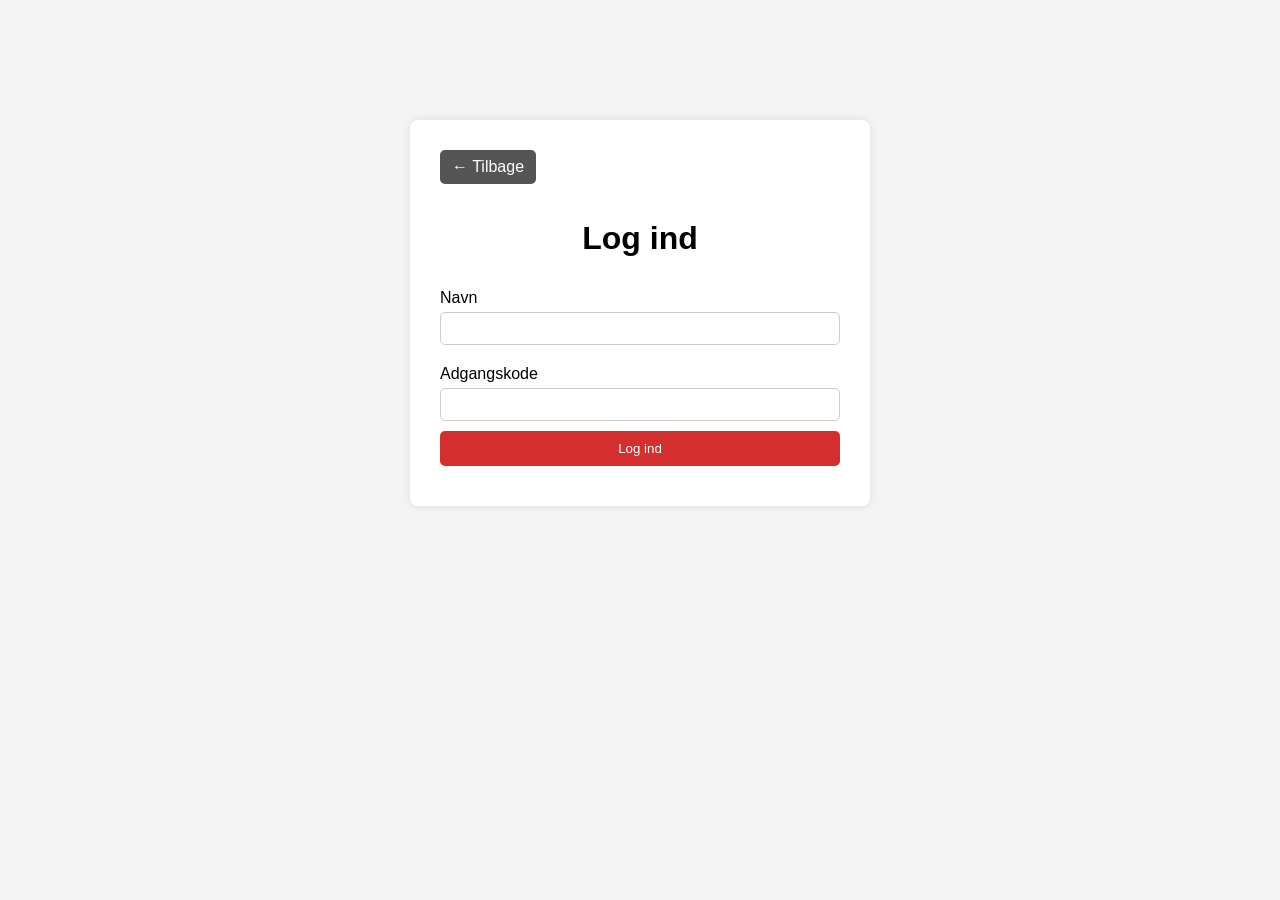
<file: src/main/resources/static/login.html>
<!DOCTYPE html>
<html lang="da">
<head>
    <meta charset="UTF-8">
    <title>Log ind</title>
    <link rel="stylesheet" href="style.css">
</head>

<body>

<div class="form-container">

    <a href="index.html" class="back-btn">← Tilbage</a>

    <h1>Log ind</h1>

    <form id="loginForm">

        <label>Navn</label>
        <input type="text" id="name" name="name" required>

        <label>Adgangskode</label>
        <input type="password" id="password" name="password" required>

        <button type="submit" class="btn">Log ind</button>
        <div id="errorMessage" style="color: red; margin-top: 10px;"></div>

    </form>

</div>

<script>
    document.getElementById('loginForm').addEventListener('submit', async (e) => {
        e.preventDefault();

        const name = document.getElementById('name').value;
        const password = document.getElementById('password').value;
        const errorDiv = document.getElementById('errorMessage');

        try {
            const response = await fetch('/kino/users/login', {
                method: 'POST',
                headers: {
                    'Content-Type': 'application/json'
                },
                body: JSON.stringify({ name, password })
            });

            if (response.ok) {
                const userData = await response.json();
                localStorage.setItem('user', JSON.stringify(userData));
                window.location.href = 'index.html';
            } else {
                errorDiv.textContent = 'Forkert navn eller adgangskode';
            }
        } catch (error) {
            errorDiv.textContent = 'Der opstod en fejl. Prøv igen senere.';
            console.error('Log ind fejl:', error);
        }
    });
</script>

</body>
</html>
</file>
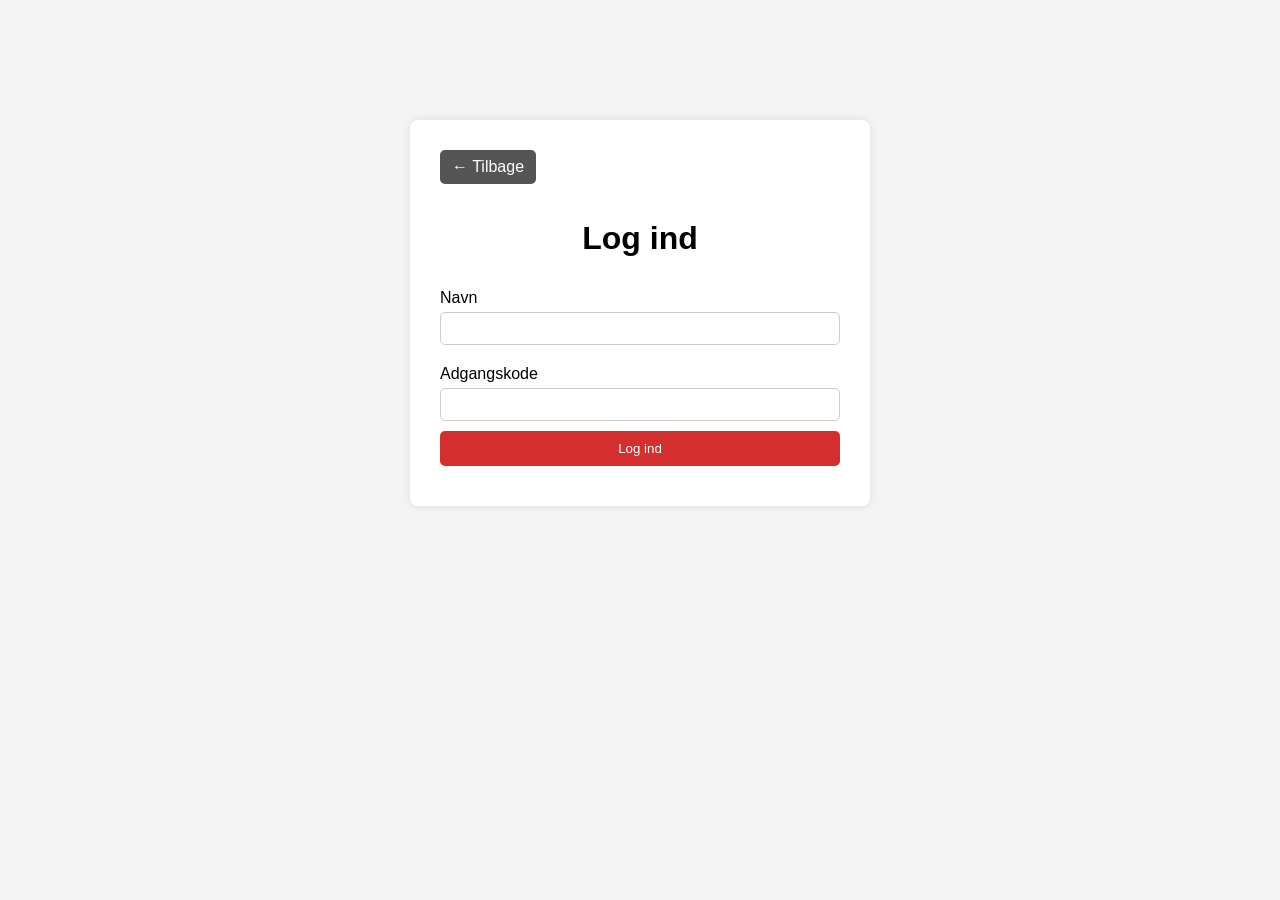
<file: src/main/resources/static/my-reservations.html>
<!DOCTYPE html>
<html lang="da">
<head>
  <meta charset="UTF-8">
  <meta name="viewport" content="width=device-width, initial-scale=1.0">
  <title>Mine Reservationer – KinoXP</title>
  <link rel="stylesheet" href="style.css">
</head>
<body>
<div class="navbar">
  <a href="index.html">← Tilbage til film</a>
  <a href="#" id="logoutLink">Log ud</a>
  <span id="userName" style="color:#d32f2f; margin-left:15px;"></span>
</div>

<div class="container">
  <h1>Mine Reservationer</h1>
  <div id="reservations-container">
    <p style="text-align:center; color:#888; margin-top:60px;">⏳ Henter dine reservationer...</p>
  </div>
</div>

<script>
  const OMDB_API_KEY = '8e71e427';

  async function getPoster(title) {
    try {
      const res = await fetch(`https://www.omdbapi.com/?t=${encodeURIComponent(title)}&apikey=${OMDB_API_KEY}`);
      const data = await res.json();
      return data.Poster && data.Poster !== 'N/A' ? data.Poster : null;
    } catch (e) {
      return null;
    }
  }

  function formatDateTime(dateTime) {
    if (!dateTime) return '–';
    const date = new Date(dateTime);
    return date.toLocaleDateString('da-DK') + ' kl. ' +
            date.toLocaleTimeString('da-DK', { hour: '2-digit', minute: '2-digit' });
  }

  function formatBookingStatus(status) {
    const map = {
      'PENDING':   '<span style="background:#ff9800; color:white; padding:3px 9px; border-radius:5px; font-size:12px;">⏳ Afventer</span>',
      'CONFIRMED': '<span style="background:#4CAF50; color:white; padding:3px 9px; border-radius:5px; font-size:12px;">✅ Bekræftet</span>',
      'CANCELLED': '<span style="background:#9e9e9e; color:white; padding:3px 9px; border-radius:5px; font-size:12px;">❌ Annulleret</span>',
      'EXPIRED':   '<span style="background:#b71c1c; color:white; padding:3px 9px; border-radius:5px; font-size:12px;">⌛ Udløbet</span>'
    };
    return map[status] || status;
  }

  function formatPaymentStatus(status) {
    const map = {
      'AWAITING':  '<span style="background:#ff9800; color:white; padding:3px 9px; border-radius:5px; font-size:12px;">💳 Afventer betaling</span>',
      'PAID':      '<span style="background:#4CAF50; color:white; padding:3px 9px; border-radius:5px; font-size:12px;">💳 Betalt</span>',
      'REFUNDED':  '<span style="background:#2196F3; color:white; padding:3px 9px; border-radius:5px; font-size:12px;">💳 Refunderet</span>',
      'CANCELLED': '<span style="background:#9e9e9e; color:white; padding:3px 9px; border-radius:5px; font-size:12px;">💳 Annulleret</span>'
    };
    return map[status] || status;
  }

  async function deleteReservation(reservationId) {
    if (!confirm('Er du sikker på, at du vil annullere denne reservation?')) return;

    const response = await fetch(`/kino/reservations/${reservationId}`, {
      method: 'DELETE'
    });

    if (response.ok) {
      alert('Reservation annulleret.');
      loadReservations();
    } else {
      alert('Kunne ikke annullere reservationen. Prøv igen.');
    }
  }

  function editReservation(reservationId, movieId) {
    if (!confirm('Vil du ændre denne reservation? Den nuværende reservation slettes når du bekræfter en ny.')) return;
    sessionStorage.setItem('editingReservationId', reservationId);
    window.location.href = `booking.html?movieId=${movieId}`;
  }

  async function loadReservations() {
    const userRaw = localStorage.getItem('user');
    if (!userRaw) {
      alert('Du skal logge ind for at se dine reservationer.');
      window.location.href = 'login.html';
      return;
    }

    const user = JSON.parse(userRaw);
    document.getElementById('userName').textContent = `Logget ind som: ${user.name}`;
    document.getElementById('logoutLink').addEventListener('click', (e) => {
      e.preventDefault();
      localStorage.removeItem('user');
      window.location.href = 'index.html';
    });

    const container = document.getElementById('reservations-container');

    try {
      const response = await fetch(`/kino/reservations/customer/${encodeURIComponent(user.name)}`);
      const reservations = await response.json();

      reservations.sort((a, b) => new Date(a.showingStartTime) - new Date(b.showingStartTime));

      if (!reservations || reservations.length === 0) {
        container.innerHTML = `
          <div style="text-align:center; color:#888; margin-top:60px; font-size:18px;">
            <p>Du har ingen reservationer endnu.</p>
            <a href="index.html" style="color:#d32f2f; text-decoration:none;">🎬 Find en film og bestil nu</a>
          </div>`;
        return;
      }

      container.innerHTML = '';

      for (const res of reservations) {
        const posterUrl = await getPoster(res.movieTitle);
        const card = document.createElement('div');
        card.className = 'movie-card';
        card.innerHTML = `
          ${posterUrl ? `<img src="${posterUrl}" alt="${res.movieTitle}" style="width:70px; border-radius:5px; margin-right:15px; flex-shrink:0;">` : ''}
          <div class="movie-info" style="flex:1;">
            <h2>${res.movieTitle ?? 'Film'}</h2>
            <p>📅 ${formatDateTime(res.showingStartTime)}</p>
            <p>🏛 Sal: ${res.theaterName ?? '–'}</p>
            <p><span class="badge">Reservation #${res.reservationId}</span></p>
            ${res.totalPrice != null ? `<p>💰 Pris: <strong>${res.totalPrice} kr.</strong></p>` : ''}
            <p style="margin-top:8px; display:flex; gap:8px; flex-wrap:wrap;">
              ${formatBookingStatus(res.bookingStatus)}
              ${formatPaymentStatus(res.paymentStatus)}
            </p>
          </div>
          <div style="flex-shrink:0; display:flex; flex-direction:column; gap:8px;">
            <button class="btn" style="background:#555;" onclick="editReservation(${res.reservationId}, ${res.movieId})">Rediger</button>
            <button class="btn" style="background:#b71c1c;" onclick="deleteReservation(${res.reservationId})">Annullér</button>
          </div>
        `;
        container.appendChild(card);
      }

    } catch (error) {
      console.error('Fejl ved hentning af reservationer:', error);
      container.innerHTML = '<p style="text-align:center; color:#888; margin-top:60px;">⚠️ Kunne ikke hente reservationer. Prøv igen senere.</p>';
    }
  }

  loadReservations();
</script>
</body>
</html>
</file>
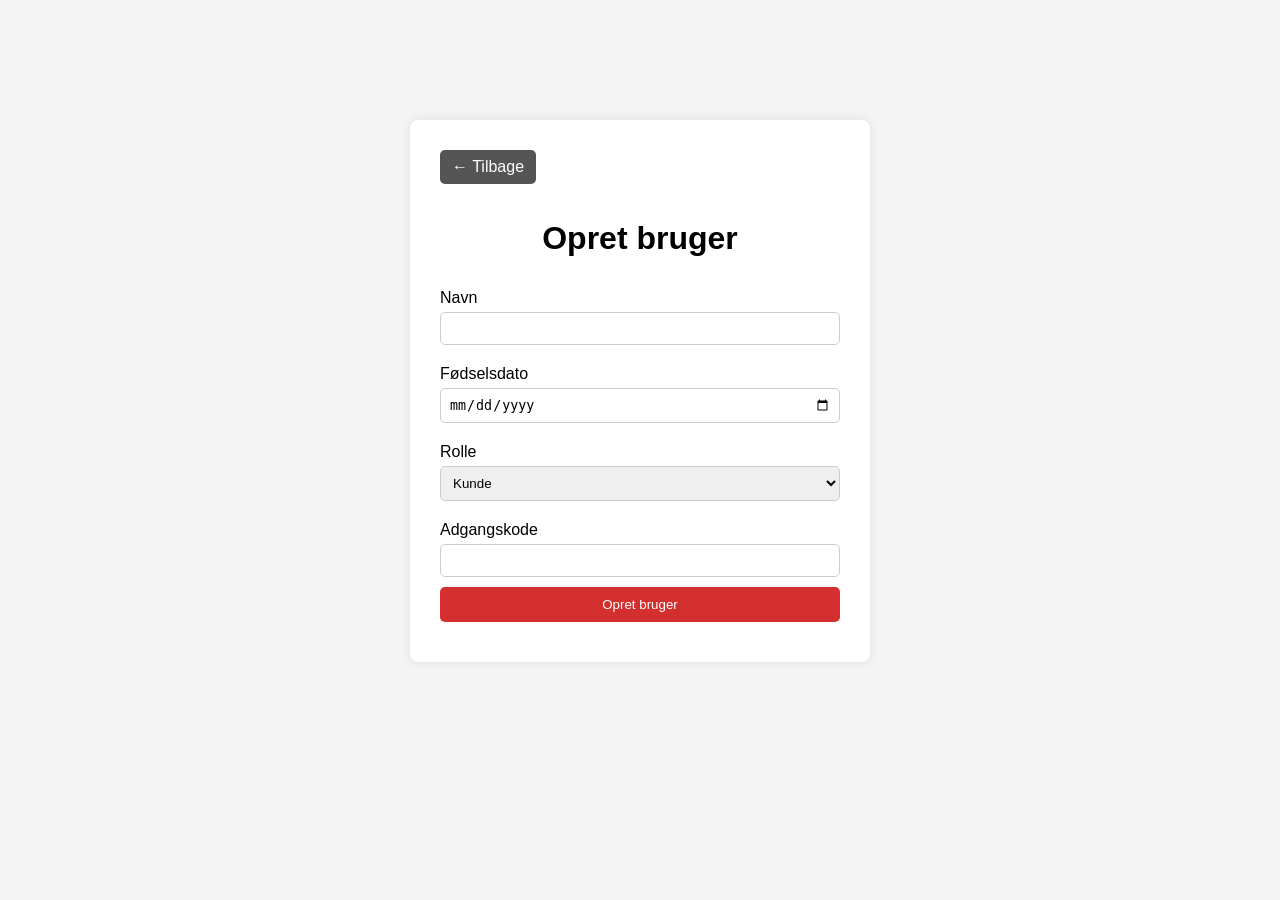
<file: src/main/resources/static/register.html>
<!DOCTYPE html>
<html lang="da">
<head>
    <meta charset="UTF-8">
    <title>Opret bruger</title>
    <link rel="stylesheet" href="style.css">
</head>

<body>

<div class="form-container">

    <a href="index.html" class="back-btn">← Tilbage</a>

    <h1>Opret bruger</h1>

    <form id="registerForm">

        <label>Navn</label>
        <input type="text" id="name" name="name" required>

        <label>Fødselsdato</label>
        <input type="date" id="dateOfBirth" name="dateOfBirth" required>

        <label>Rolle</label>
        <select id="role" name="role">
            <option value="CUSTOMER">Kunde</option>
            <option value="EMPLOYEE">Medarbejder</option>
            <option value="ADMIN">Administrator</option>
        </select>

        <label>Adgangskode</label>
        <input type="password" id="password" name="password" required>

        <button type="submit" class="btn">Opret bruger</button>
        <div id="errorMessage" style="color: red; margin-top: 10px;"></div>

    </form>

</div>

<script>
    document.getElementById('registerForm').addEventListener('submit', async (e) => {
        e.preventDefault();

        const name = document.getElementById('name').value;
        const dateOfBirth = document.getElementById('dateOfBirth').value;
        const role = document.getElementById('role').value;
        const password = document.getElementById('password').value;
        const errorDiv = document.getElementById('errorMessage');

        const dob = new Date(dateOfBirth);
        if (Number.isNaN(dob.getTime())) {
            errorDiv.textContent = 'Ugyldig fødselsdato.';
            return;
        }

        const today = new Date();
        const minDob = new Date(today.getFullYear() - 13, today.getMonth(), today.getDate());
        if (dob > minDob) {
            errorDiv.textContent = 'Du skal være mindst 13 år for at oprette en bruger.';
            return;
        }

        try {
            const response = await fetch('/kino/users', {
                method: 'POST',
                headers: {
                    'Content-Type': 'application/json'
                },
                body: JSON.stringify({ name, dateOfBirth, role, password })
            });

            if (response.ok) {
                const userData = await response.json();
                localStorage.setItem('user', JSON.stringify(userData));
                window.location.href = 'index.html';
            } else {
                const message = await response.text();
                errorDiv.textContent = message || 'Fejl ved oprettelse af bruger. Prøv igen.';
            }
        } catch (error) {
            errorDiv.textContent = 'Der opstod en fejl. Prøv igen senere.';
            console.error('Registrer fejl:', error);
        }
    });

    (() => {
        const dobInput = document.getElementById('dateOfBirth');
        const today = new Date();
        const maxDob = new Date(today.getFullYear() - 13, today.getMonth(), today.getDate());
        dobInput.max = maxDob.toISOString().slice(0, 10);
    })();
</script>

</body>
</html>
</file>
<file: src/main/resources/static/style.css>
/* --- Global --- */
body {
    font-family: Arial, sans-serif;
    background-color: #f4f4f4;
    margin: 0;
    padding: 20px;
}

/* --- Navbar --- */
.navbar {
    position: absolute;
    top: 15px;
    left: 20px;
}

.navbar a {
    margin-right: 15px;
    text-decoration: none;
    font-weight: bold;
    color: #d32f2f;
}

/* --- Containers --- */
.container {
    max-width: 800px;
    margin: auto;
    background: white;
    padding: 20px;
    border-radius: 8px;
    box-shadow: 0 0 10px rgba(0,0,0,0.1);
}

h1 {
    text-align: center;
}

/* --- Movie Cards --- */
.movie-card {
    border-bottom: 1px solid #ddd;
    padding: 15px 0;
    display: flex;
    justify-content: space-between;
    align-items: center;
}

.movie-info h2, .movie-title {
    margin: 0;
    color: #d32f2f;
}

.movie-info p {
    margin: 5px 0;
    color: #666;
}

/* --- Buttons --- */
.btn {
    background: #d32f2f;
    color: white;
    border: none;
    padding: 10px 15px;
    border-radius: 5px;
    cursor: pointer;
}

.btn:hover {
    background: #b71c1c;
}

.btn-danger {
    background: #d32f2f;
    color: #fff;
    border: none;
    padding: 8px 16px;
    border-radius: 4px;
    cursor: pointer;
}

.btn-danger:hover {
    background: #b71c1c;
}

.btn-secondary {
    background: #555;
    color: white;
    border: none;
    padding: 10px 15px;
    border-radius: 5px;
    cursor: pointer;
}

.btn-secondary:hover {
    background: #333;
}

/* --- Movie Details --- */
.movie-details-container {
    margin-top: 20px;
}

.movie-details-header {
    border-bottom: 2px solid #d32f2f;
    padding-bottom: 10px;
    margin-bottom: 20px;
}

.movie-details-info p {
    font-size: 1.1em;
    margin: 10px 0;
}

.showings-container {
    margin-top: 30px;
}

.showing-list {
    list-style: none;
    padding: 0;
}

.showing-item {
    background: #f9f9f9;
    margin-bottom: 10px;
    padding: 15px;
    border-radius: 5px;
    display: flex;
    justify-content: space-between;
    align-items: center;
    border-left: 5px solid #d32f2f;
}

.showing-info {
    flex-grow: 1;
}

/* --- Login / Register Forms --- */
.form-container {
    max-width: 400px;
    margin: 100px auto;
    background: white;
    padding: 30px;
    border-radius: 8px;
    box-shadow: 0 0 10px rgba(0,0,0,0.1);
}

form {
    display: flex;
    flex-direction: column;
}

label {
    margin-top: 10px;
    margin-bottom: 5px;
}

input, select {
    padding: 8px;
    margin-bottom: 10px;
    border-radius: 5px;
    border: 1px solid #ccc;
}

/* --- Back button --- */
.back-btn {
    display: inline-block;
    margin-bottom: 15px;
    text-decoration: none;
    color: white;
    background: #555;
    padding: 8px 12px;
    border-radius: 5px;
}

.back-btn:hover {
    background: #333;
}

/* --- Seat Grid --- */
.seat-grid-container {
    margin-top: 20px;
    padding: 20px;
    background: #eee;
    border-radius: 8px;
    text-align: center;
}

.screen {
    background: #333;
    color: white;
    padding: 5px;
    margin-bottom: 20px;
    border-radius: 5px;
}

.seat-row {
    display: flex;
    justify-content: center;
    margin-bottom: 5px;
}

.seat {
    width: 30px;
    height: 30px;
    margin: 3px;
    background: #8bc34a;
    border: 1px solid #558b2f;
    border-radius: 5px 5px 0 0;
    cursor: pointer;
    font-size: 0.7em;
    display: flex;
    align-items: center;
    justify-content: center;
}

.seat.cowboy {
    background: #64dd17;
    border-color: #33691e;
}

.seat.sofa {
    background: #2e7d32;
    border-color: #1b5e20;
    color: white;
}

.seat.selected {
    background: #ffeb3b !important;
    border-color: #fbc02d !important;
    color: black !important;
}

.seat.reserved {
    background: #9e9e9e !important;
    border-color: #616161 !important;
    color: black !important;
    cursor: not-allowed;
}

.seat:hover:not(.reserved) {
    background: #cddc39;
}

.booking-summary {
    margin-top: 20px;
    padding: 15px;
    border-top: 2px solid #d32f2f;
}

.booking-summary p {
    font-size: 1.2em;
    margin: 10px 0;
}

.legend {
    display: flex;
    justify-content: center;
    gap: 20px;
    margin-bottom: 15px;
}

.legend-item {
    display: flex;
    align-items: center;
    gap: 5px;
    font-size: 0.9em;
}

.legend-box {
    width: 20px;
    height: 20px;
    border-radius: 3px;
}

/* --- Movie Detail Page --- */
.movie-detail-container {
    max-width: 800px;
    margin: 60px auto 40px;
    padding: 0 20px;
}

.movie-detail-card {
    background: white;
    border-radius: 8px;
    padding: 40px;
    box-shadow: 0 0 10px rgba(0,0,0,0.1);
}

.movie-detail-card h1 {
    color: #d32f2f;
    margin-bottom: 10px;
}

.movie-meta {
    display: flex;
    flex-wrap: wrap;
    gap: 10px;
    margin-bottom: 25px;
}

.badge {
    background-color: #f5f5f5;
    border: 1px solid #ddd;
    border-radius: 20px;
    padding: 5px 15px;
    font-size: 14px;
    color: #333;
}

.badge.age {
    background-color: #d32f2f;
    color: white;
    border-color: #d32f2f;
    font-weight: bold;
}

.badge.long-film {
    background-color: #ff9800;
    color: white;
    border-color: #ff9800;
}

.description {
    font-size: 16px;
    line-height: 1.7;
    color: #444;
    margin-bottom: 30px;
    border-left: 3px solid #d32f2f;
    padding-left: 15px;
}

.price-info {
    background: #fff8f8;
    border: 1px solid #ffcdd2;
    border-radius: 8px;
    padding: 20px;
    margin-bottom: 30px;
}

.price-info h3 {
    color: #d32f2f;
    margin-bottom: 10px;
}

.price-row {
    display: flex;
    justify-content: space-between;
    padding: 5px 0;
    border-bottom: 1px solid #ffcdd2;
    font-size: 15px;
}

.price-row:last-child {
    border-bottom: none;
    font-weight: bold;
    color: #d32f2f;
}

.showings-section h3 {
    color: #d32f2f;
    margin-bottom: 15px;
}

.showing-card {
    background: #f9f9f9;
    border: 1px solid #ddd;
    border-radius: 8px;
    padding: 15px 20px;
    margin-bottom: 10px;
    display: flex;
    justify-content: space-between;
    align-items: center;
}

.no-showings {
    color: #888;
    font-style: italic;
}

.showing-info {
    font-size: 15px;
    color: #333;
    font-weight: 500;
}

.showing-info span {
    color: #888;
    font-size: 13px;
    font-weight: normal;
    display: block;
    margin-top: 3px;
}

.movie-header {
    display: flex;
    gap: 30px;
    margin-bottom: 25px;
    align-items: flex-start;
}

.movie-poster {
    width: 180px;
    min-width: 180px;
    border-radius: 8px;
    box-shadow: 0 4px 12px rgba(0,0,0,0.2);
}

.movie-header-info {
    flex: 1;
}

.movie-header-info h1 {
    color: #d32f2f;
    font-size: 1.8rem;
    margin: 0 0 15px 0;
    text-align: left;
}

/* --- Showings Admin Panel --- */
#showingsAdminPanel {
    margin-top: 30px;
    padding: 20px;
    background: #f9f9f9;
    border-radius: 8px;
}

#showingsAdminPanel select {
    width: 100%;
    padding: 8px;
    margin-bottom: 20px;
}

.showings-admin-table {
    width: 100%;
    border-collapse: collapse;
    background: white;
    margin-top: 15px;
}

.showings-admin-table th,
.showings-admin-table td {
    padding: 12px;
    text-align: left;
    border: 1px solid #ddd;
}

.showings-admin-table th {
    background: #d32f2f;
    color: white;
}

.status-badge {
    padding: 5px 10px;
    border-radius: 3px;
    color: white;
    font-size: 0.85em;
}

.status-upcoming {
    background: #4CAF50;
}

.status-active {
    background: #ff9800;
}

#noShowings {
    color: #888;
    font-style: italic;
    margin-top: 20px;
}

/* --- Modal --- */
.modal-overlay {
    display: none;
    position: fixed;
    top: 0;
    left: 0;
    width: 100%;
    height: 100%;
    background: rgba(0,0,0,0.5);
    z-index: 1000;
    justify-content: center;
    align-items: center;
}

.modal-overlay.active {
    display: flex;
}

.modal {
    background: #fff;
    padding: 30px;
    border-radius: 8px;
    width: 400px;
    max-width: 90%;
}

.modal h3 {
    margin-top: 0;
}

.modal label {
    display: block;
    margin-top: 12px;
    font-weight: bold;
    font-size: 0.9em;
}

.modal input,
.modal select {
    width: 100%;
    padding: 8px;
    margin-top: 4px;
    border: 1px solid #ccc;
    border-radius: 4px;
    box-sizing: border-box;
}

.modal-buttons {
    display: flex;
    gap: 10px;
    margin-top: 20px;
}
</file>
